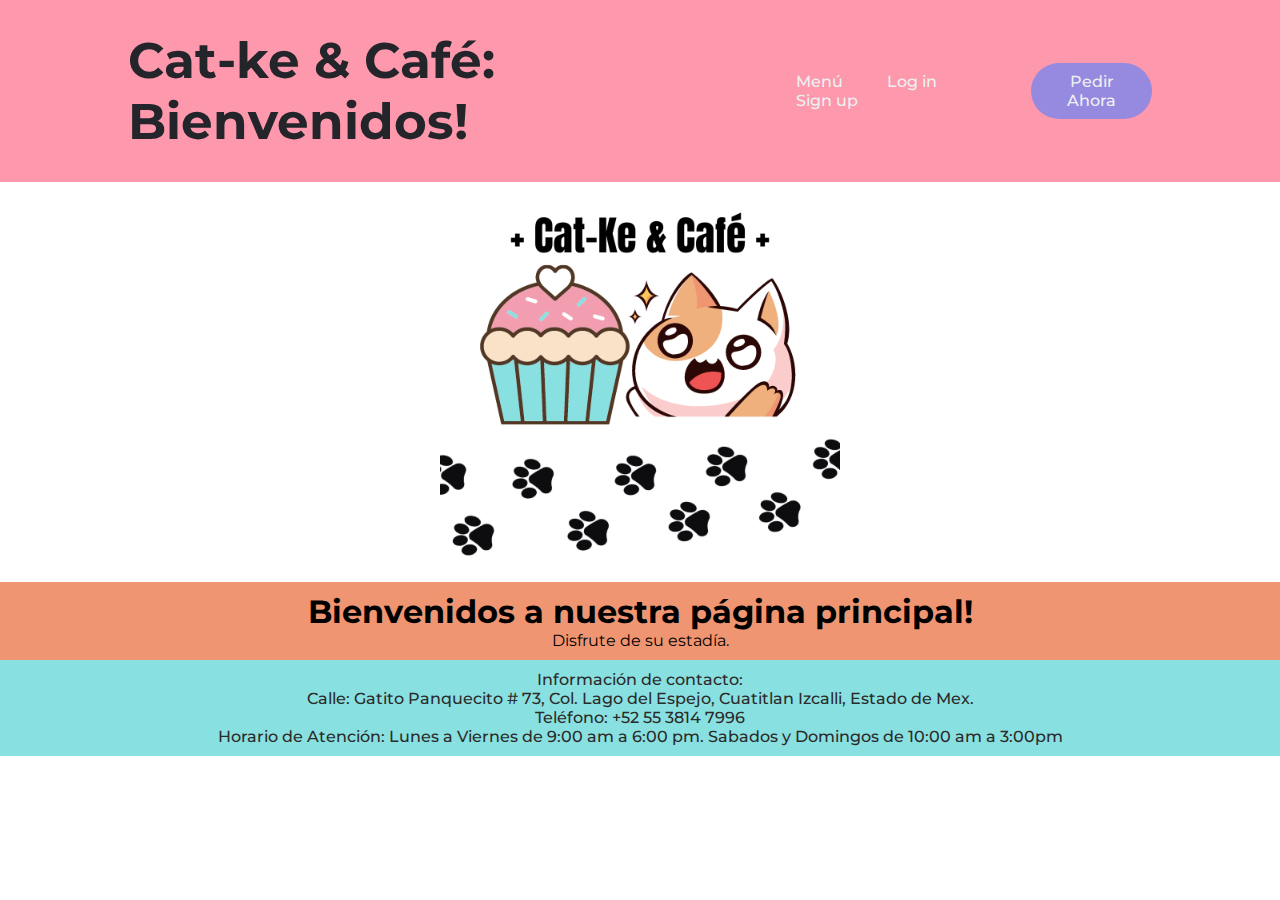
<file: index.html>
<!DOCTYPE html>
<html lang="en">
<head>
    <meta charset="UTF-8">
    <meta http-equiv="X-UA-Compatible" content="IE=edge">
    <meta name="viewport" content="width=device-width, initial-scale=1.0">
    <title>Cat-ke & Café</title>
    <link rel="stylesheet" href="style.css">
    <link href="https://fonts.googleapis.com/css?family=Montserrat:500&display=swap" rel="stylesheet">
    
</head>
<body>
    <header>
        <h2>Cat-ke & Café: Bienvenidos!</h2>
        <nav>
            <ul class="navli">
                <li><a href="./menu.html">Menú</a></li>
                <li><a href="./admin.html">Log in</a></li>
                <li><a href="#">Sign up</a></li>
            </ul>
        </nav>
        <a class="cta" href="./pedir.html"><button class="pedirbutton">Pedir Ahora</button></a>
    </header>
    <img class="img-cat" src = "img/Cat-Ke Cafe.png" alt="catkelogo">
    <div class = "div1">
        <h1>Bienvenidos a nuestra página principal!</h1>
        <p>Disfrute de su estadía.</p>
    </div>
    <footer>
        <p>Información de contacto:</p>
        <p>Calle: Gatito Panquecito # 73, Col. Lago del Espejo, Cuatitlan Izcalli, Estado de Mex.</p>
        <p>Teléfono: +52 55 3814 7996</p>
        <p>Horario de Atención: Lunes a Viernes de 9:00 am a 6:00 pm. Sabados y Domingos de 10:00 am a 3:00pm</p>
    </footer>

</body>

</html>
</file>
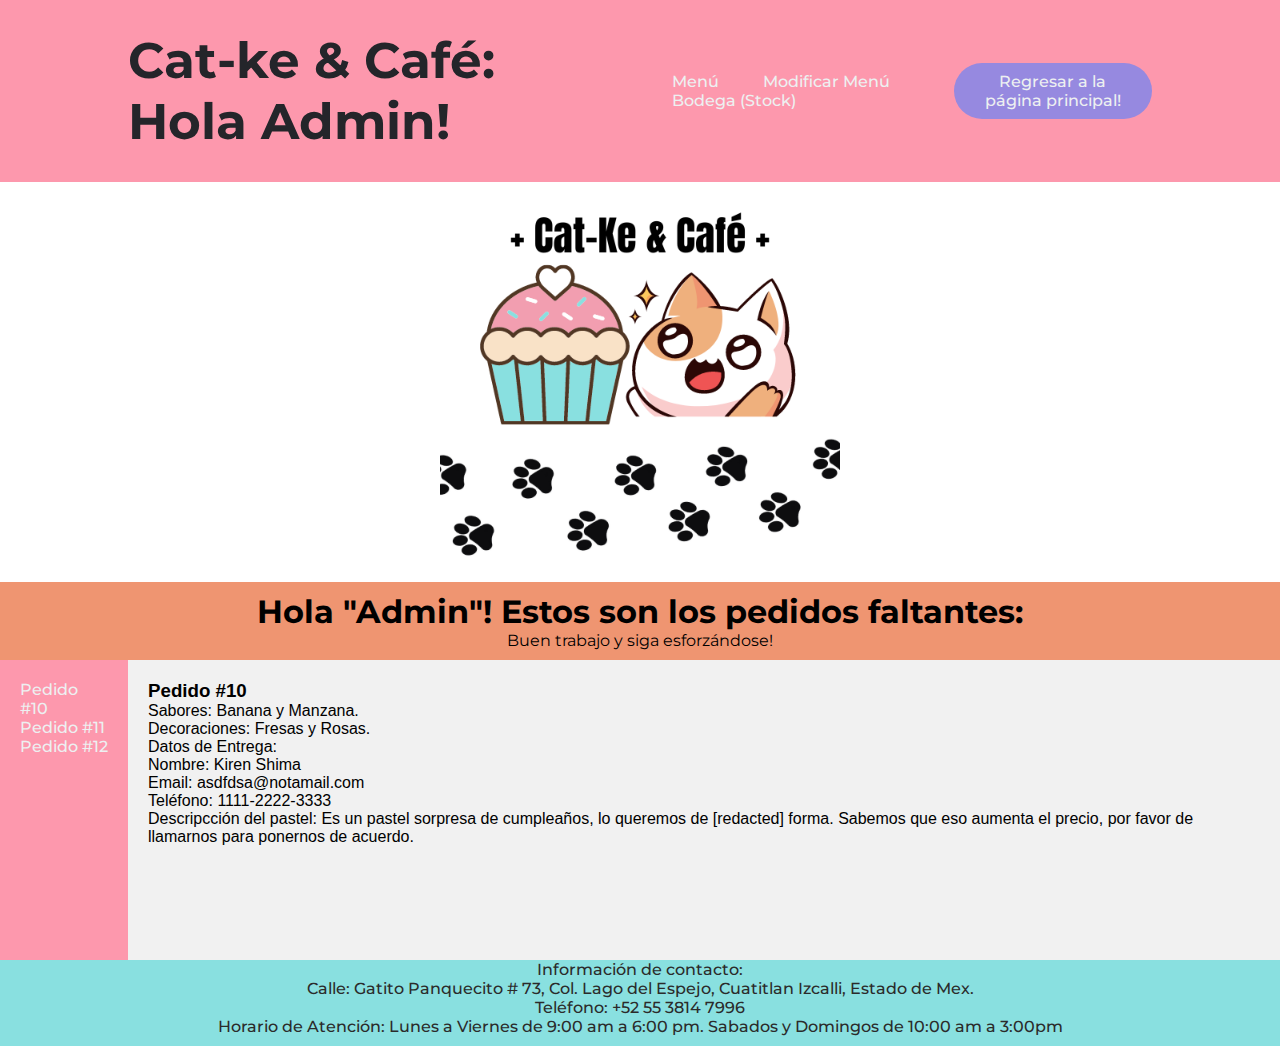
<file: admin.html>
<!DOCTYPE html>
<html lang="en">
<head>
    <meta charset="UTF-8">
    <meta http-equiv="X-UA-Compatible" content="IE=edge">
    <meta name="viewport" content="width=device-width, initial-scale=1.0">
    <title>Cat-ke & Café</title>
    <link rel="stylesheet" href="style.css">
    <link href="https://fonts.googleapis.com/css?family=Montserrat:500&display=swap" rel="stylesheet">
    
</head>
<body>
    <header>
        <h2>Cat-ke & Café: Hola Admin!</h2>
        <nav>
            <ul class="navli">
                <li><a href="./menu.html">Menú</a></li>
                <li><a href="#">Modificar Menú</a></li>
                <li><a href="./bodega.html">Bodega (Stock)</a></li>
            </ul>
        </nav>
        <a class="cta" href="./index.html"><button class="pedirbutton">Regresar a la página principal!</button></a>
    </header>
    <img class="img-cat" src = "img/Cat-Ke Cafe.png" alt="catkelogo">
    <div class = "div1">
        <h1>Hola "Admin"! Estos son los pedidos faltantes:</h1>
        <p>Buen trabajo y siga esforzándose!</p>
    </div>
    <section>
        <nav class="navAdmin">
            <ul class="navulAdmin">
                <li><a href="#">Pedido #10</a></li>
                <li><a href="#">Pedido #11</a></li>
                <li><a href="#">Pedido #12</a></li>
            </ul>
        </nav>
        <article class="pedido">
            <h3>Pedido #10</h3>
            <p>Sabores: Banana y Manzana.</p>
            <p>Decoraciones: Fresas y Rosas.</p>
            <p>Datos de Entrega:</p>
            <p>Nombre: Kiren Shima</p>
            <p>Email: asdfdsa@notamail.com</p>
            <p>Teléfono: 1111-2222-3333</p>
            <p>Descripcción del pastel: Es un pastel sorpresa de cumpleaños, lo queremos de [redacted] forma. Sabemos que eso aumenta el precio, por favor de llamarnos para ponernos de acuerdo.</p>
        </article>
    </section>
    <footer>
        <p>Información de contacto:</p>
        <p>Calle: Gatito Panquecito # 73, Col. Lago del Espejo, Cuatitlan Izcalli, Estado de Mex.</p>
        <p>Teléfono: +52 55 3814 7996</p>
        <p>Horario de Atención: Lunes a Viernes de 9:00 am a 6:00 pm. Sabados y Domingos de 10:00 am a 3:00pm</p>
    </footer>

</body>

</html>
</file>
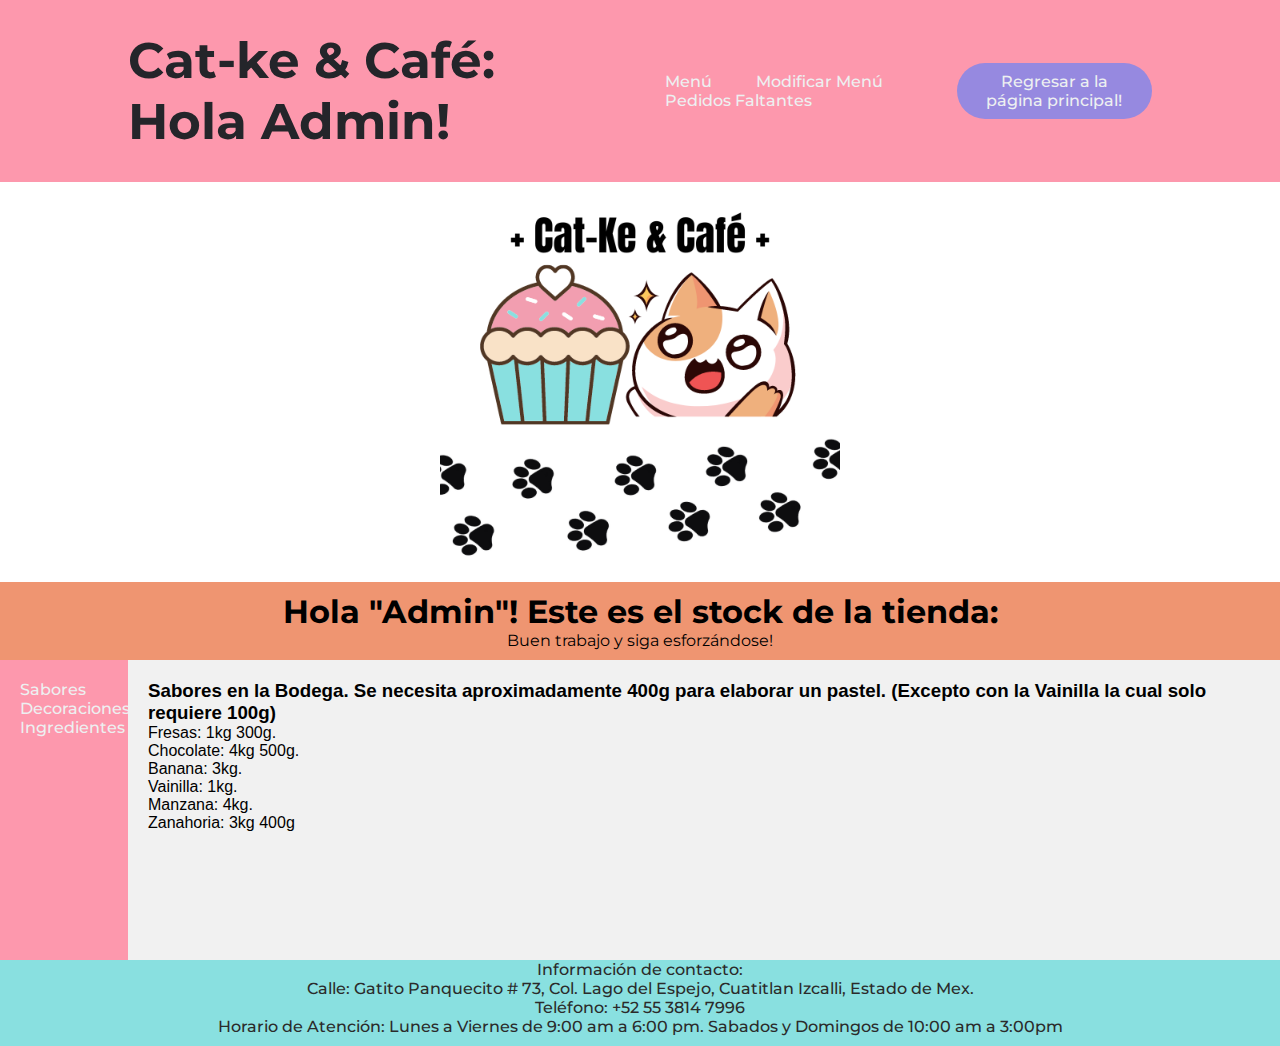
<file: bodega.html>
<!DOCTYPE html>
<html lang="en">
<head>
    <meta charset="UTF-8">
    <meta http-equiv="X-UA-Compatible" content="IE=edge">
    <meta name="viewport" content="width=device-width, initial-scale=1.0">
    <title>Cat-ke & Café</title>
    <link rel="stylesheet" href="style.css">
    <link href="https://fonts.googleapis.com/css?family=Montserrat:500&display=swap" rel="stylesheet">
    
</head>
<body>
    <header>
        <h2>Cat-ke & Café: Hola Admin!</h2>
        <nav>
            <ul class="navli">
                <li><a href="./menu.html">Menú</a></li>
                <li><a href="#">Modificar Menú</a></li>
                <li><a href="./admin.html">Pedidos Faltantes</a></li>
            </ul>
        </nav>
        <a class="cta" href="./index.html"><button class="pedirbutton">Regresar a la página principal!</button></a>
    </header>
    <img class="img-cat" src = "img/Cat-Ke Cafe.png" alt="catkelogo">
    <div class = "div1">
        <h1>Hola "Admin"! Este es el stock de la tienda:</h1>
        <p>Buen trabajo y siga esforzándose!</p>
    </div>
    <section>
        <nav class="navAdmin">
            <ul class="navulAdmin">
                <li><a href="./bodega.html">Sabores</a></li>
                <li><a href="./bodegaDeco.html">Decoraciones</a></li>
                <li><a href="./ingredientes.html">Ingredientes</a></li>
            </ul>
        </nav>
        <article class="pedido">
            <h3>Sabores en la Bodega. Se necesita aproximadamente 400g para elaborar un pastel. (Excepto con la Vainilla la cual solo requiere 100g) </h3>
            <p>Fresas: 1kg 300g.</p>
            <p>Chocolate: 4kg 500g.</p>
            <p>Banana: 3kg.</p>
            <p>Vainilla: 1kg.</p>
            <p>Manzana: 4kg.</p>
            <p>Zanahoria: 3kg 400g</p>
        </article>
    </section>
    <footer>
        <p>Información de contacto:</p>
        <p>Calle: Gatito Panquecito # 73, Col. Lago del Espejo, Cuatitlan Izcalli, Estado de Mex.</p>
        <p>Teléfono: +52 55 3814 7996</p>
        <p>Horario de Atención: Lunes a Viernes de 9:00 am a 6:00 pm. Sabados y Domingos de 10:00 am a 3:00pm</p>
    </footer>

</body>

</html>
</file>
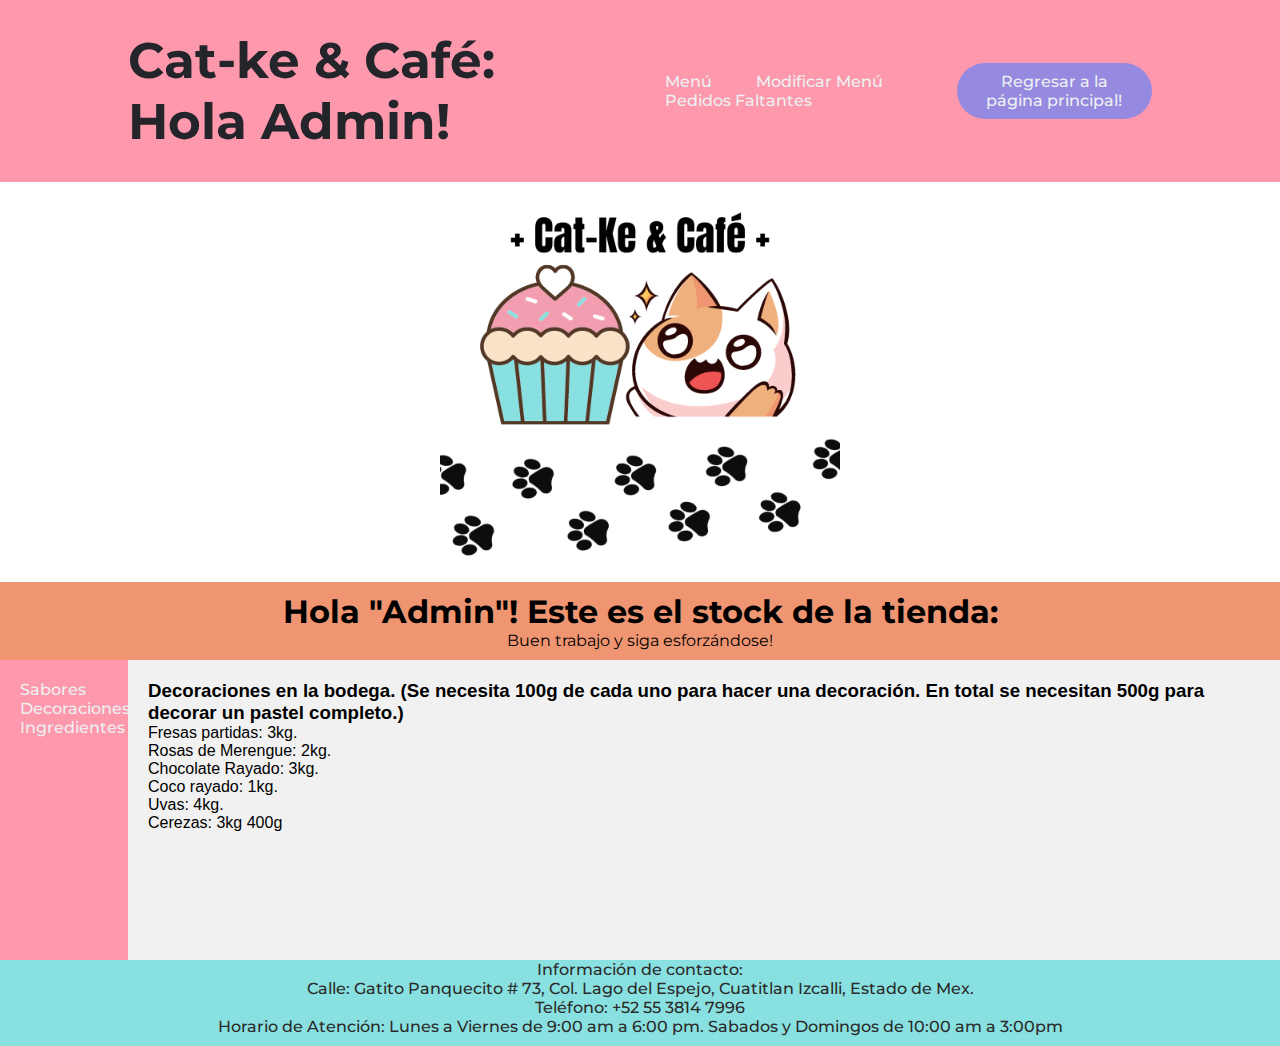
<file: bodegaDeco.html>
<!DOCTYPE html>
<html lang="en">
<head>
    <meta charset="UTF-8">
    <meta http-equiv="X-UA-Compatible" content="IE=edge">
    <meta name="viewport" content="width=device-width, initial-scale=1.0">
    <title>Cat-ke & Café</title>
    <link rel="stylesheet" href="style.css">
    <link href="https://fonts.googleapis.com/css?family=Montserrat:500&display=swap" rel="stylesheet">
    
</head>
<body>
    <header>
        <h2>Cat-ke & Café: Hola Admin!</h2>
        <nav>
            <ul class="navli">
                <li><a href="./menu.html">Menú</a></li>
                <li><a href="#">Modificar Menú</a></li>
                <li><a href="./admin.html">Pedidos Faltantes</a></li>
            </ul>
        </nav>
        <a class="cta" href="./index.html"><button class="pedirbutton">Regresar a la página principal!</button></a>
    </header>
    <img class="img-cat" src = "img/Cat-Ke Cafe.png" alt="catkelogo">
    <div class = "div1">
        <h1>Hola "Admin"! Este es el stock de la tienda:</h1>
        <p>Buen trabajo y siga esforzándose!</p>
    </div>
    <section>
        <nav class="navAdmin">
            <ul class="navulAdmin">
                <li><a href="./bodega.html">Sabores</a></li>
                <li><a href="./bodegaDeco.html">Decoraciones</a></li>
                <li><a href="./ingredientes.html">Ingredientes</a></li>
            </ul>
        </nav>
        <article class="pedido">
            <h3>Decoraciones en la bodega. (Se necesita 100g de cada uno para hacer una decoración. En total se necesitan 500g para decorar un pastel completo.)</h3>
            <p>Fresas partidas: 3kg.</p>
            <p>Rosas de Merengue: 2kg.</p>
            <p>Chocolate Rayado: 3kg.</p>
            <p>Coco rayado: 1kg.</p>
            <p>Uvas: 4kg.</p>
            <p>Cerezas: 3kg 400g</p>
        </article>
    </section>
    <footer>
        <p>Información de contacto:</p>
        <p>Calle: Gatito Panquecito # 73, Col. Lago del Espejo, Cuatitlan Izcalli, Estado de Mex.</p>
        <p>Teléfono: +52 55 3814 7996</p>
        <p>Horario de Atención: Lunes a Viernes de 9:00 am a 6:00 pm. Sabados y Domingos de 10:00 am a 3:00pm</p>
    </footer>

</body>

</html>
</file>
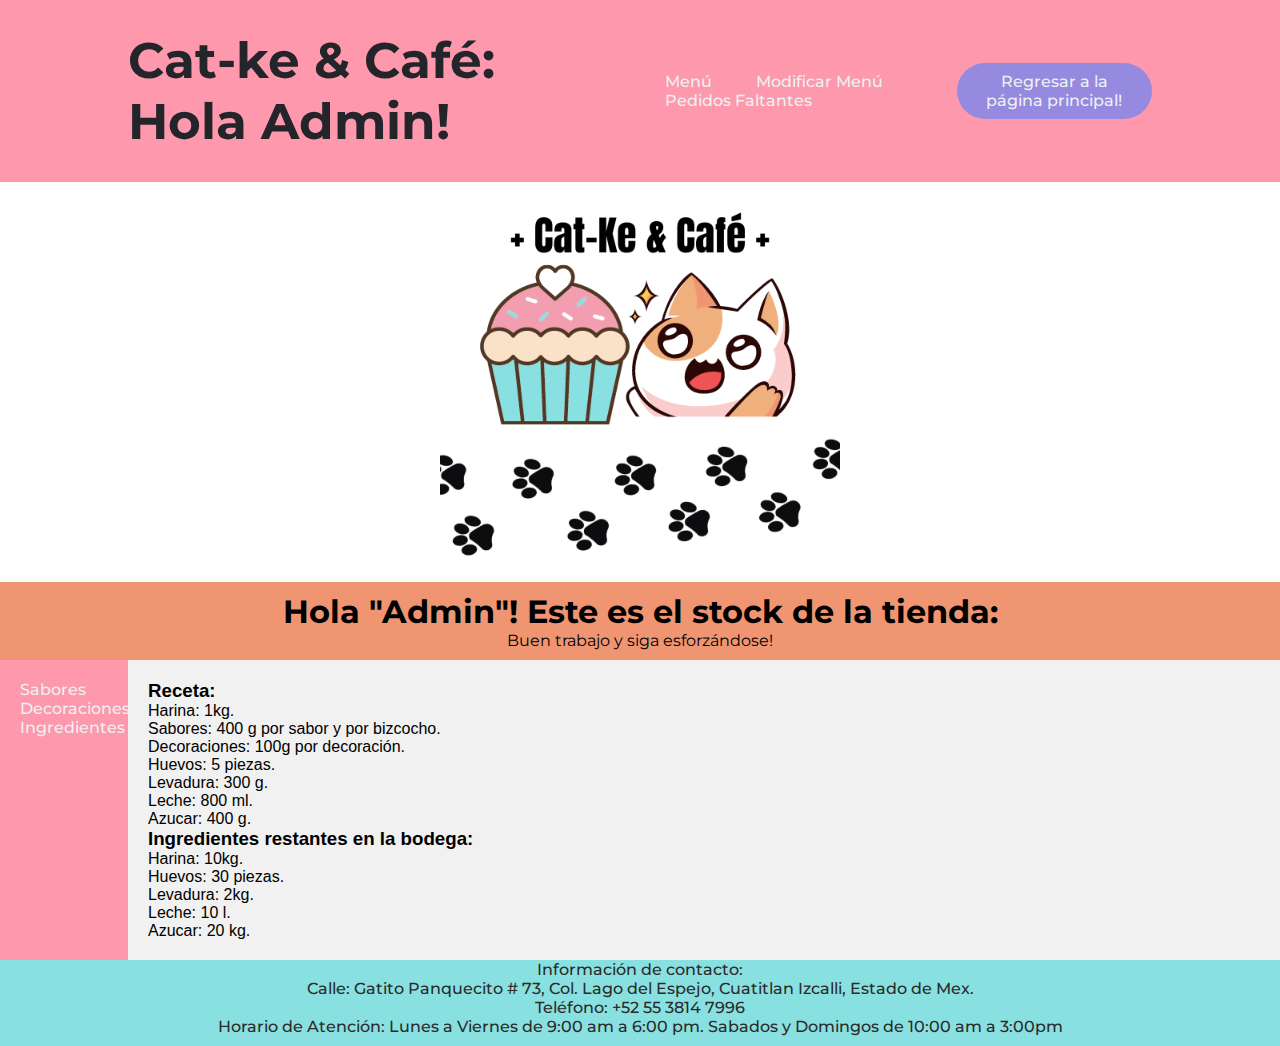
<file: ingredientes.html>
<!DOCTYPE html>
<html lang="en">
<head>
    <meta charset="UTF-8">
    <meta http-equiv="X-UA-Compatible" content="IE=edge">
    <meta name="viewport" content="width=device-width, initial-scale=1.0">
    <title>Cat-ke & Café</title>
    <link rel="stylesheet" href="style.css">
    <link href="https://fonts.googleapis.com/css?family=Montserrat:500&display=swap" rel="stylesheet">
    
</head>
<body>
    <header>
        <h2>Cat-ke & Café: Hola Admin!</h2>
        <nav>
            <ul class="navli">
                <li><a href="./menu.html">Menú</a></li>
                <li><a href="#">Modificar Menú</a></li>
                <li><a href="./admin.html">Pedidos Faltantes</a></li>
            </ul>
        </nav>
        <a class="cta" href="./index.html"><button class="pedirbutton">Regresar a la página principal!</button></a>
    </header>
    <img class="img-cat" src = "img/Cat-Ke Cafe.png" alt="catkelogo">
    <div class = "div1">
        <h1>Hola "Admin"! Este es el stock de la tienda:</h1>
        <p>Buen trabajo y siga esforzándose!</p>
    </div>
    <section>
        <nav class="navAdmin">
            <ul class="navulAdmin">
                <li><a href="./bodega.html">Sabores</a></li>
                <li><a href="./bodegaDeco.html">Decoraciones</a></li>
                <li><a href="./ingredientes.html">Ingredientes</a></li>
            </ul>
        </nav>
        <article class="pedido">
            <h3>Receta:</h3>
            <p>Harina: 1kg.</p>
            <p>Sabores: 400 g por sabor y por bizcocho.</p>
            <p>Decoraciones: 100g por decoración.</p>
            <p>Huevos: 5 piezas.</p>
            <p>Levadura: 300 g.</p>
            <p>Leche: 800 ml.</p>
            <p>Azucar: 400 g.</p>
            <h3>Ingredientes restantes en la bodega:</h3>
            <p>Harina: 10kg.</p>
            <p>Huevos: 30 piezas.</p>
            <p>Levadura: 2kg.</p>
            <p>Leche: 10 l.</p>
            <p>Azucar: 20 kg.</p>
        </article>
    </section>
    <footer>
        <p>Información de contacto:</p>
        <p>Calle: Gatito Panquecito # 73, Col. Lago del Espejo, Cuatitlan Izcalli, Estado de Mex.</p>
        <p>Teléfono: +52 55 3814 7996</p>
        <p>Horario de Atención: Lunes a Viernes de 9:00 am a 6:00 pm. Sabados y Domingos de 10:00 am a 3:00pm</p>
    </footer>

</body>

</html>
</file>
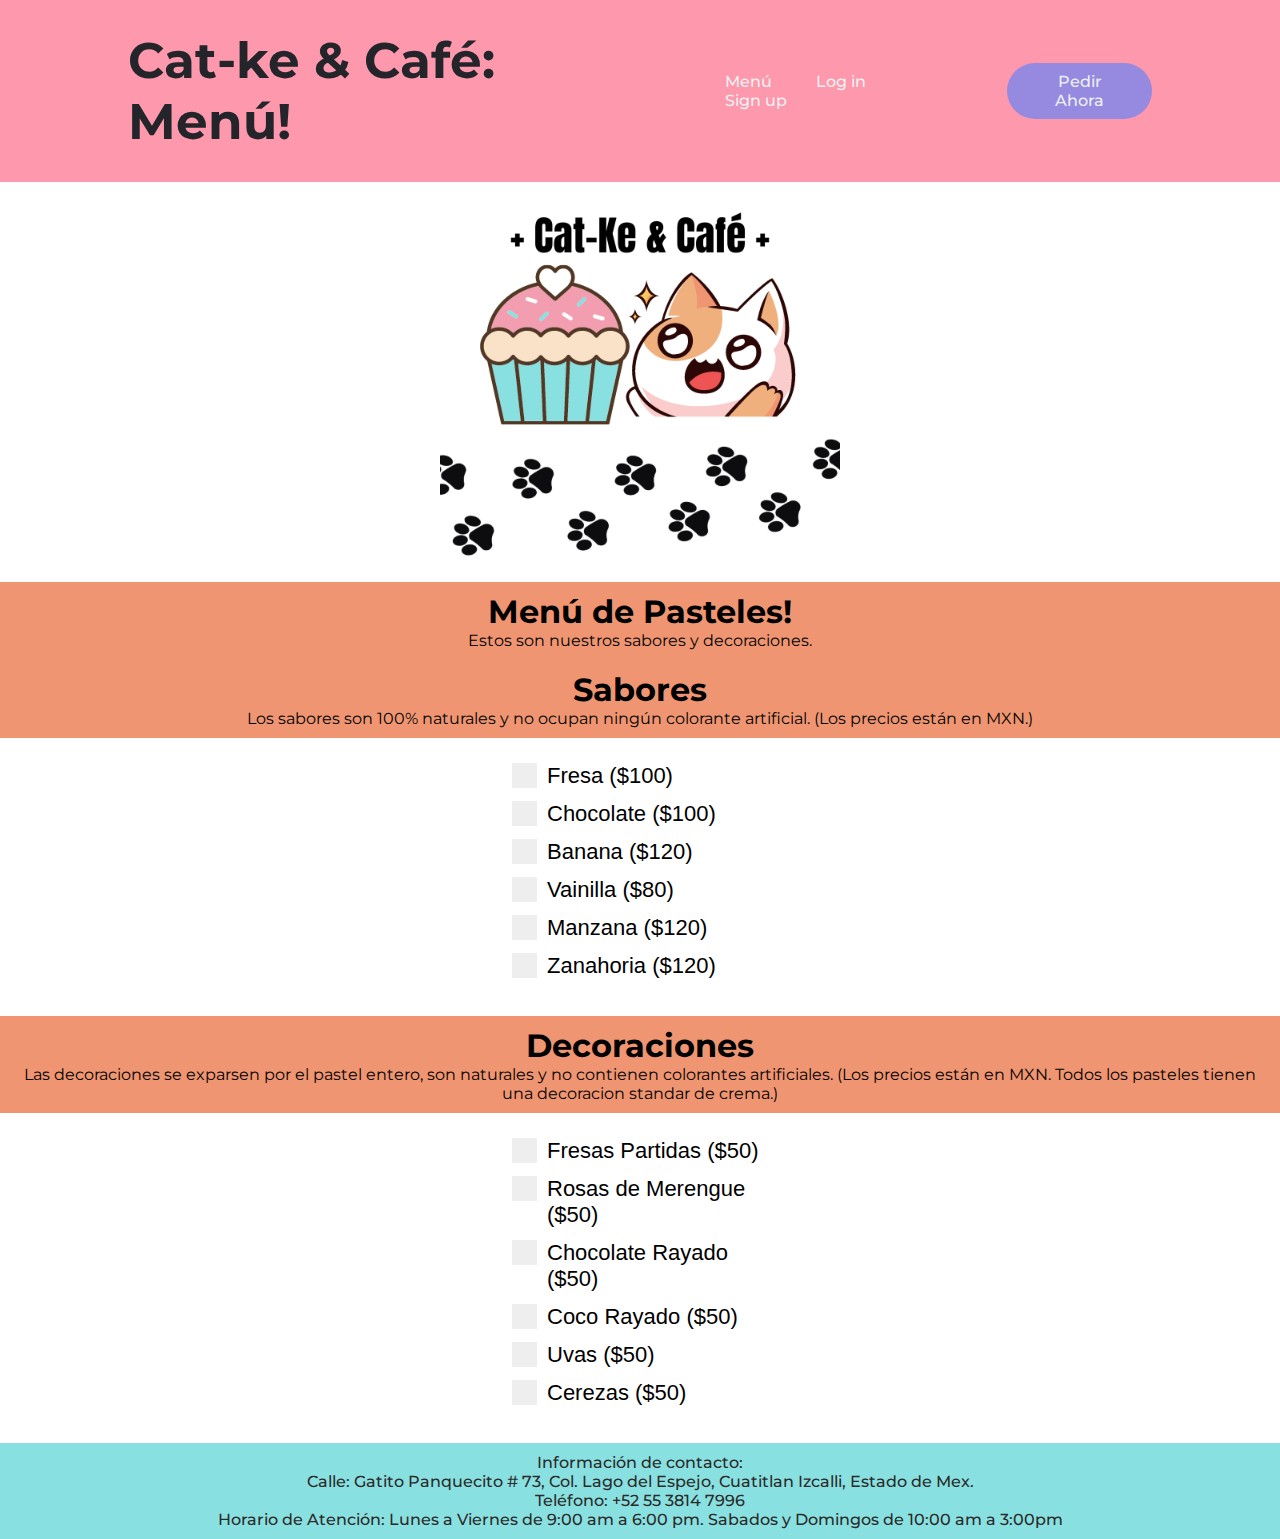
<file: menu.html>
<!DOCTYPE html>
<html lang="en">
<head>
    <meta charset="UTF-8">
    <meta http-equiv="X-UA-Compatible" content="IE=edge">
    <meta name="viewport" content="width=device-width, initial-scale=1.0">
    <title>Cat-ke & Café</title>
    <link rel="stylesheet" href="style.css">
    <link href="https://fonts.googleapis.com/css?family=Montserrat:500&display=swap" rel="stylesheet">
    
</head>
<body>
    <header>
        <h2>Cat-ke & Café: Menú!</h2>
        <nav>
            <ul class="navli">
                <li><a href="./menu.html">Menú</a></li>
                <li><a href="#">Log in</a></li>
                <li><a href="#">Sign up</a></li>
            </ul>
        </nav>
        <a class="cta" href="./pedir.html"><button class="pedirbutton">Pedir Ahora</button></a>
    </header>
    <img class="img-cat" src = "img/Cat-Ke Cafe.png" alt="catkelogo">
    <div class = "div1">
        <h1>Menú de Pasteles!</h1>
        <p>Estos son nuestros sabores y decoraciones.</p>
    </div>
    <div class = "div2">
        <div class="saboresForm">
            <div class="div1">
                <h1>Sabores</h1>
                <p>Los sabores son 100% naturales y no ocupan ningún colorante artificial. (Los precios están en MXN.)</p>
            </div>
                <div class="sabores">
                    <label class="contenedor">Fresa ($100)
                        <input class="saborcheckbox" type="checkbox" name="fresa" id="fresa">
                        <span class="checkmark"></span>
                    </label>
                    <label class="contenedor">Chocolate ($100)
                        <input class="saborcheckbox" type="checkbox" name="chocolate" id="chocolate">
                        <span class="checkmark"></span>
                    </label>
                    <label class="contenedor">Banana ($120)
                        <input class="saborcheckbox" type="checkbox" name="banana" id="banana">
                        <span class="checkmark"></span>
                    </label>
                    <label class="contenedor">Vainilla ($80)
                        <input class="saborcheckbox" type="checkbox" name="vainilla" id="vainilla">
                        <span class="checkmark"></span>
                    </label>
                    <label class="contenedor">Manzana ($120)
                        <input class="saborcheckbox" type="checkbox" name="manzana" id="manzana">
                        <span class="checkmark"></span>
                    </label>
                    <label class="contenedor">Zanahoria ($120)
                        <input class="saborcheckbox" type="checkbox" name="zanahoria" id="zanahoria">
                        <span class="checkmark"></span>
                    </label>
                </div>
                <div class="div1">
                    <h1>Decoraciones</h1>
                    <p>Las decoraciones se exparsen por el pastel entero, son naturales y no contienen colorantes artificiales. (Los precios están en MXN. Todos los pasteles tienen una decoracion standar de crema.)</p>
                </div>
                <div class="sabores">
                    <label class="contenedor">Fresas Partidas ($50)
                        <input class="saborcheckbox" type="checkbox" name="fresa" id="fresa">
                        <span class="checkmark"></span>
                    </label>
                    <label class="contenedor">Rosas de Merengue ($50)
                        <input class="saborcheckbox" type="checkbox" name="chocolate" id="chocolate">
                        <span class="checkmark"></span>
                    </label>
                    <label class="contenedor">Chocolate Rayado ($50)
                        <input class="saborcheckbox" type="checkbox" name="banana" id="banana">
                        <span class="checkmark"></span>
                    </label>
                    <label class="contenedor"> Coco Rayado ($50)
                        <input class="saborcheckbox" type="checkbox" name="vainilla" id="vainilla">
                        <span class="checkmark"></span>
                    </label>
                    <label class="contenedor">Uvas ($50)
                        <input class="saborcheckbox" type="checkbox" name="manzana" id="manzana">
                        <span class="checkmark"></span>
                    </label>
                    <label class="contenedor">Cerezas ($50)
                        <input class="saborcheckbox" type="checkbox" name="zanahoria" id="zanahoria">
                        <span class="checkmark"></span>
                    </label>
                </div>
        </div>
    </div>
    <footer>
        <p>Información de contacto:</p>
        <p>Calle: Gatito Panquecito # 73, Col. Lago del Espejo, Cuatitlan Izcalli, Estado de Mex.</p>
        <p>Teléfono: +52 55 3814 7996</p>
        <p>Horario de Atención: Lunes a Viernes de 9:00 am a 6:00 pm. Sabados y Domingos de 10:00 am a 3:00pm</p>
    </footer>

</body>

</html>
</file>
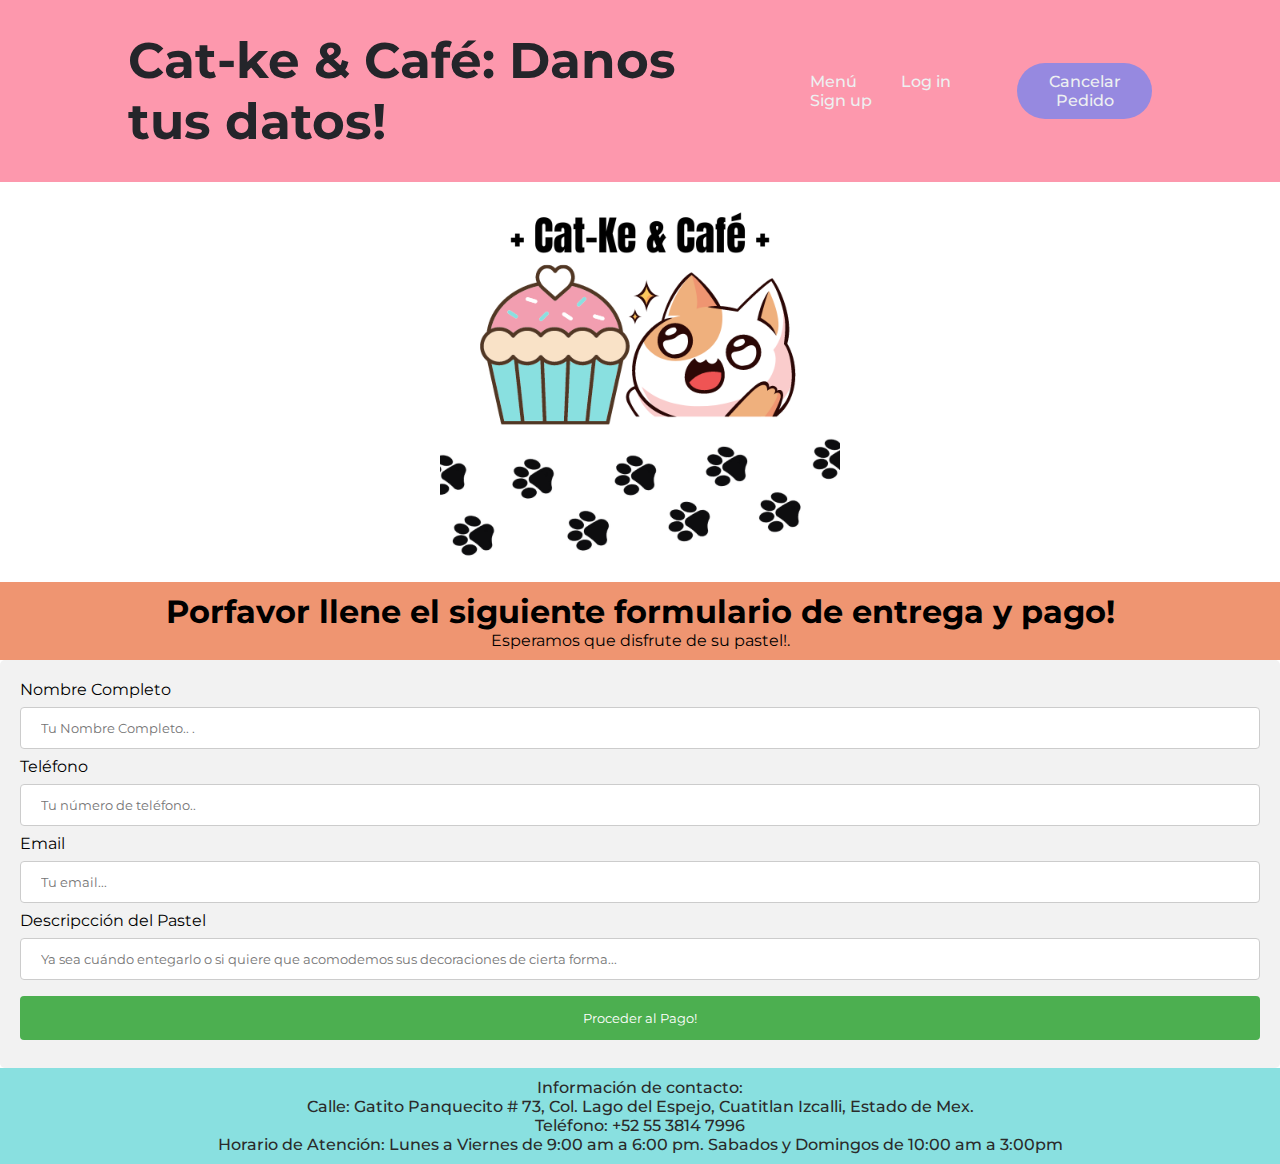
<file: pago.html>
<!DOCTYPE html>
<html lang="en">
<head>
    <meta charset="UTF-8">
    <meta http-equiv="X-UA-Compatible" content="IE=edge">
    <meta name="viewport" content="width=device-width, initial-scale=1.0">
    <title>Cat-ke & Café</title>
    <link rel="stylesheet" href="style.css">
    <link href="https://fonts.googleapis.com/css?family=Montserrat:500&display=swap" rel="stylesheet">
    
</head>
<body>
    <header>
        <h2>Cat-ke & Café: Danos tus datos!</h2>
        <nav>
            <ul class="navli">
                <li><a href="./menu.html">Menú</a></li>
                <li><a href="#">Log in</a></li>
                <li><a href="#">Sign up</a></li>
            </ul>
        </nav>
        <a class="cta" href="./pedir.html"><button class="pedirbutton">Cancelar Pedido</button></a>
    </header>
    <img class="img-cat" src = "img/Cat-Ke Cafe.png" alt="catkelogo">
    <div class = "div1">
        <h1>Porfavor llene el siguiente formulario de entrega y pago!</h1>
        <p>Esperamos que disfrute de su pastel!.</p>
    </div>
    <div class="divform">
        <form action="./pedidocompletado.html">
            <div>
                <label for="nombre"> Nombre Completo </label>
                <input type="text" id="name" name="fullname" placeholder="Tu Nombre Completo.. ." required>
            </div>
            <div>
                <label for="telefono">Teléfono</label>
                <input type="tel" id="telnumber" name="phone" placeholder="Tu número de teléfono.." required>
            </div>
            <div>
                <label for="email">Email</label>
                <input type="email" id="email" name="email" placeholder="Tu email..." required>
            </div>
            <div>
                <label for="pastel">Descripcción del Pastel</label>
                <input type="dpas" id="despastel" name="dpastel" placeholder="Ya sea cuándo entegarlo o si quiere que acomodemos sus decoraciones de cierta forma..." required>
            </div>

          <input type="submit" value="Proceder al Pago!">

        </form>
      </div>
    <footer>
        <p>Información de contacto:</p>
        <p>Calle: Gatito Panquecito # 73, Col. Lago del Espejo, Cuatitlan Izcalli, Estado de Mex.</p>
        <p>Teléfono: +52 55 3814 7996</p>
        <p>Horario de Atención: Lunes a Viernes de 9:00 am a 6:00 pm. Sabados y Domingos de 10:00 am a 3:00pm</p>
    </footer>

</body>

</html>
</file>
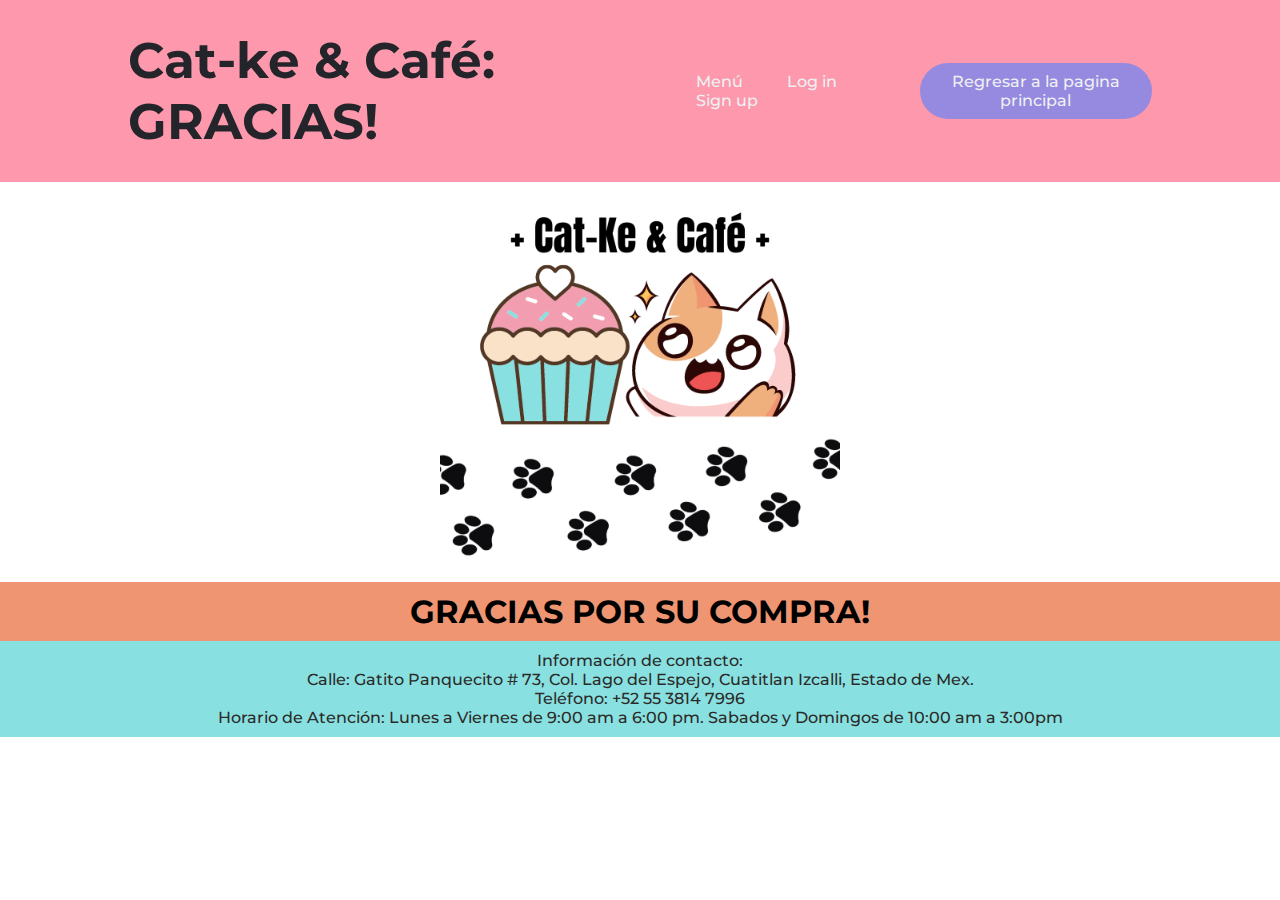
<file: pedidocompletado.html>
<!DOCTYPE html>
<html lang="en">
<head>
    <meta charset="UTF-8">
    <meta http-equiv="X-UA-Compatible" content="IE=edge">
    <meta name="viewport" content="width=device-width, initial-scale=1.0">
    <title>Cat-ke & Café</title>
    <link rel="stylesheet" href="style.css">
    <link href="https://fonts.googleapis.com/css?family=Montserrat:500&display=swap" rel="stylesheet">
    
</head>
<body>
    <header>
        <h2>Cat-ke & Café: GRACIAS!</h2>
        <nav>
            <ul class="navli">
                <li><a href="./menu.html">Menú</a></li>
                <li><a href="#">Log in</a></li>
                <li><a href="#">Sign up</a></li>
            </ul>
        </nav>
        <a class="cta" href="./index.html"><button class="pedirbutton">Regresar a la pagina principal</button></a>
    </header>
    <img class="img-cat" src = "img/Cat-Ke Cafe.png" alt="catkelogo">
    <div class = "div1">
        <h1>GRACIAS POR SU COMPRA!</h1>
    </div>
    <footer>
        <p>Información de contacto:</p>
        <p>Calle: Gatito Panquecito # 73, Col. Lago del Espejo, Cuatitlan Izcalli, Estado de Mex.</p>
        <p>Teléfono: +52 55 3814 7996</p>
        <p>Horario de Atención: Lunes a Viernes de 9:00 am a 6:00 pm. Sabados y Domingos de 10:00 am a 3:00pm</p>
    </footer>

</body>

</html>
</file>
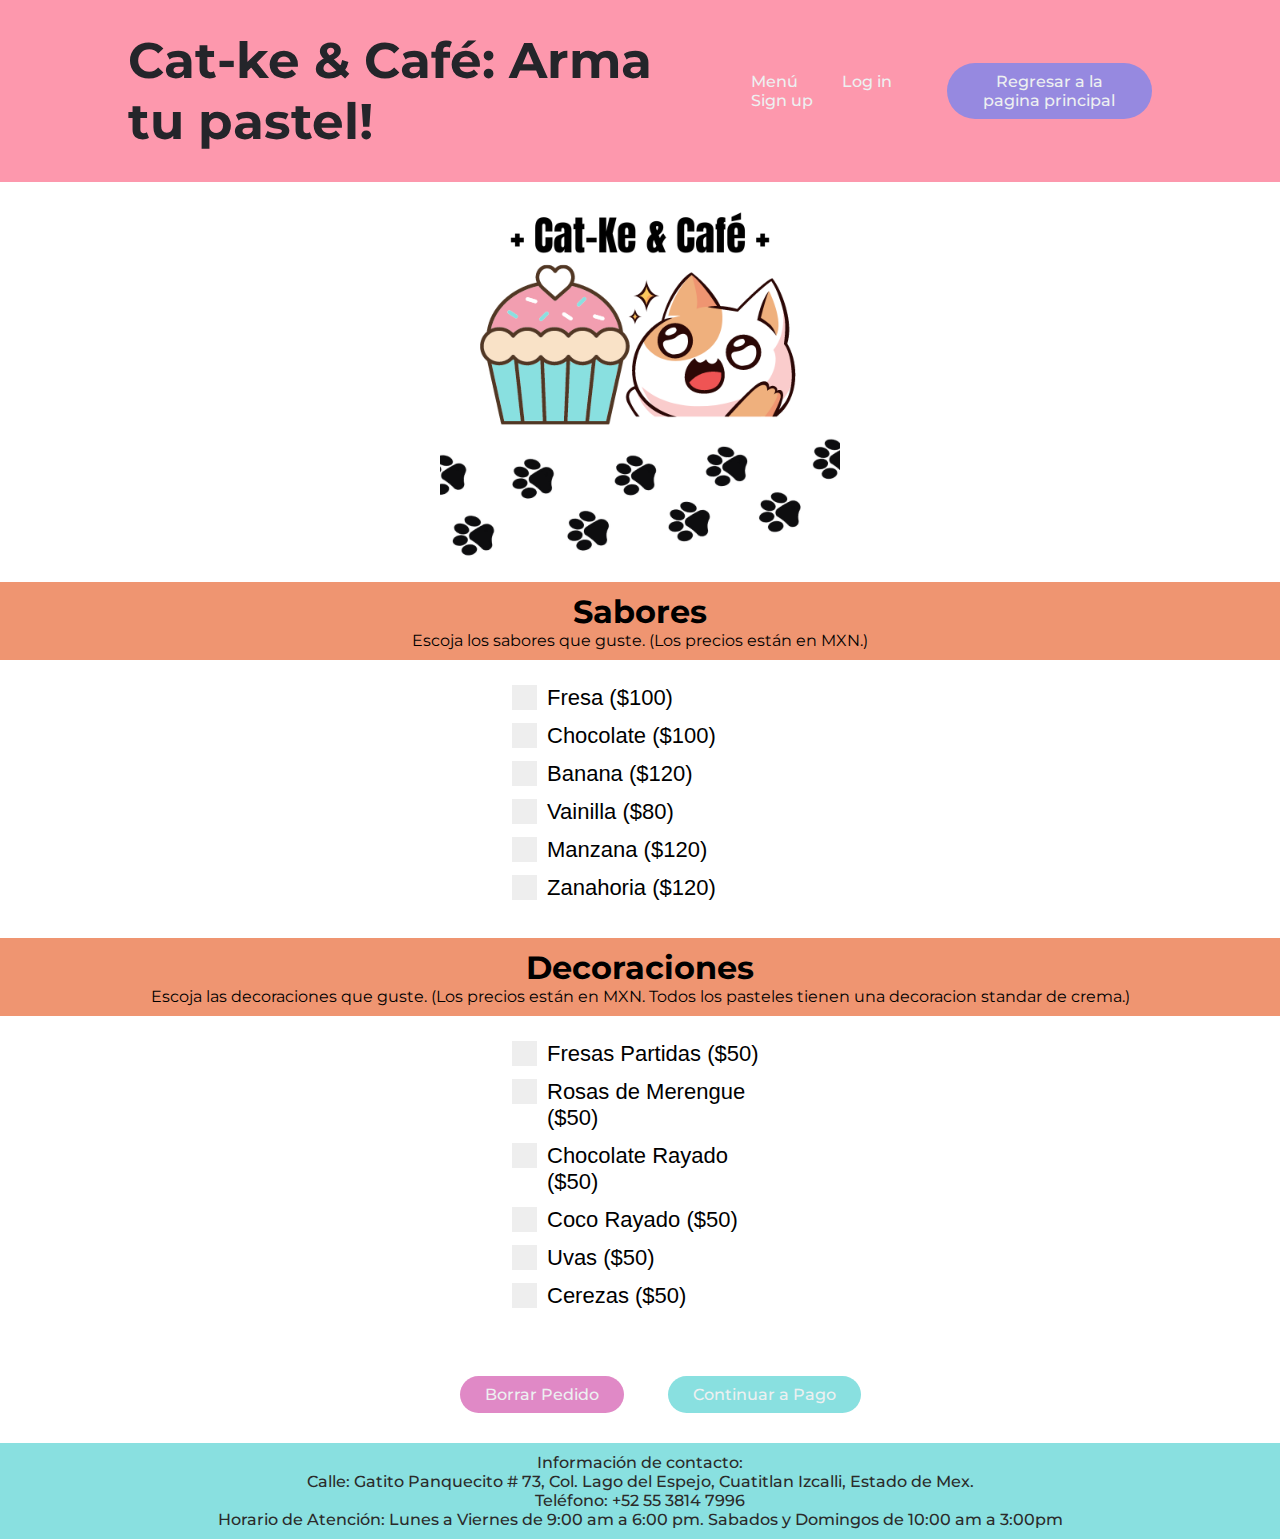
<file: pedir.html>
<!DOCTYPE html>
<html lang="en">

<head>
    <meta charset="UTF-8">
    <meta http-equiv="X-UA-Compatible" content="IE=edge">
    <meta name="viewport" content="width=device-width, initial-scale=1.0">
    <title>Cat-ke & Café</title>
    <link rel="stylesheet" href="style.css">
    <link href="https://fonts.googleapis.com/css?family=Montserrat:500&display=swap" rel="stylesheet">
</head>

<body>
    <header>
        <h2>Cat-ke & Café: Arma tu pastel!</h2>
        <nav>
            <ul class="navli">
                <li><a href="./menu.html">Menú</a></li>
                <li><a href="#">Log in</a></li>
                <li><a href="#">Sign up</a></li>
            </ul>
        </nav>
        <a class="cta" href="./index.html"><button class="pedirbutton">Regresar a la pagina principal</button></a>
    </header>
    <img class="img-cat" src="img/Cat-Ke Cafe.png" alt="catkelogo">

    <div class="saboresForm">
        <div class="div1">
            <h1>Sabores</h1>
            <p>Escoja los sabores que guste. (Los precios están en MXN.)</p>
        </div>
        <form action="pago.html" method="get">
            <div class="sabores">
                <label class="contenedor">Fresa ($100)
                    <input class="saborcheckbox" type="checkbox" name="fresa" id="fresa">
                    <span class="checkmark"></span>
                </label>
                <label class="contenedor">Chocolate ($100)
                    <input class="saborcheckbox" type="checkbox" name="chocolate" id="chocolate">
                    <span class="checkmark"></span>
                </label>
                <label class="contenedor">Banana ($120)
                    <input class="saborcheckbox" type="checkbox" name="banana" id="banana">
                    <span class="checkmark"></span>
                </label>
                <label class="contenedor">Vainilla ($80)
                    <input class="saborcheckbox" type="checkbox" name="vainilla" id="vainilla">
                    <span class="checkmark"></span>
                </label>
                <label class="contenedor">Manzana ($120)
                    <input class="saborcheckbox" type="checkbox" name="manzana" id="manzana">
                    <span class="checkmark"></span>
                </label>
                <label class="contenedor">Zanahoria ($120)
                    <input class="saborcheckbox" type="checkbox" name="zanahoria" id="zanahoria">
                    <span class="checkmark"></span>
                </label>
            </div>
            <div class="div1">
                <h1>Decoraciones</h1>
                <p>Escoja las decoraciones que guste. (Los precios están en MXN. Todos los pasteles tienen una
                    decoracion standar de crema.)</p>
            </div>
            <div class="sabores">
                <label class="contenedor">Fresas Partidas ($50)
                    <input class="saborcheckbox" type="checkbox" name="fresa" id="fresa">
                    <span class="checkmark"></span>
                </label>
                <label class="contenedor">Rosas de Merengue ($50)
                    <input class="saborcheckbox" type="checkbox" name="chocolate" id="chocolate">
                    <span class="checkmark"></span>
                </label>
                <label class="contenedor">Chocolate Rayado ($50)
                    <input class="saborcheckbox" type="checkbox" name="banana" id="banana">
                    <span class="checkmark"></span>
                </label>
                <label class="contenedor"> Coco Rayado ($50)
                    <input class="saborcheckbox" type="checkbox" name="vainilla" id="vainilla">
                    <span class="checkmark"></span>
                </label>
                <label class="contenedor">Uvas ($50)
                    <input class="saborcheckbox" type="checkbox" name="manzana" id="manzana">
                    <span class="checkmark"></span>
                </label>
                <label class="contenedor">Cerezas ($50)
                    <input class="saborcheckbox" type="checkbox" name="zanahoria" id="zanahoria">
                    <span class="checkmark"></span>
                </label>
            </div>
            <div class="botones">
                <nav>
                    <ul class="navli">
                        <li><button type="reset" class="resetbutton">Borrar Pedido</button></a></li>
                        <li><button type="submit" class="completarbutton">Continuar a Pago</button></a></li>
                    </ul>
                </nav>
            </div>
        </form>
    </div>
    <footer>
        <p>Información de contacto:</p>
        <p>Calle: Gatito Panquecito # 73, Col. Lago del Espejo, Cuatitlan Izcalli, Estado de Mex.</p>
        <p>Teléfono: +52 55 3814 7996</p>
        <p>Horario de Atención: Lunes a Viernes de 9:00 am a 6:00 pm. Sabados y Domingos de 10:00 am a 3:00pm</p>
    </footer>

</body>

</html>
</file>
<file: style.css>
* {
    box-sizing: border-box;
    margin: 0px;
    pad: 0px;
}

body {
    font-family: Arial, Helvetica, sans-serif;
}

li,
a,
button {
    font-family: "Montserrat", sans-serif;
    font-weight: 500;
    font-size: 16px;
    color: #edf0f1;
    text-decoration: none;
}

/*Estilo header y menu de navegacion */
header {
    display: flex;
    justify-content: flex-end;
    align-items: center;
    padding: 30px 10%;
    background-color: rgba(253, 152, 173, 1);
    color: #24252a;
    font-family: "Montserrat", sans-serif;
}

h2 {
    font-size: 50px;
    margin-right: auto;
}

.navli {
    list-style: none;
    ;
}

.navli li {
    display: inline-block;
    padding: 0px 20px;
}

.navli li a {
    transition: all 0.3s ease 0s;
}

.navli li a:hover {
    color: rgba(137, 224, 224, 1);
}

.pedirbutton {
    margin-left: 20px;
    padding: 9px 25px;
    background-color: rgb(150, 137, 224, 1);
    border: none;
    border-radius: 50px;
    cursor: pointer;
    transition: all 0.3s ease 0s;
}

.pedirbutton:hover {
    background-color: rgba(150, 137, 224, 0.8);
}

.botones {
    display: flex;
    justify-content: center;
    align-items: center;
    padding: 30px 10%;
    font-family: "Montserrat", sans-serif;
}

.completarbutton {
    padding: 9px 25px;
    background-color: rgba(137, 224, 224, 1);
    border: none;
    border-radius: 50px;
    cursor: pointer;
    transition: all 0.3s ease 0s;
}

.completarbutton:hover {
    background-color: rgba(137, 224, 224, 0.8);
}

.resetbutton {
    padding: 9px 25px;
    background-color: rgb(224, 137, 198);
    border: none;
    border-radius: 50px;
    cursor: pointer;
    transition: all 0.3s ease 0s;
}

.resetbutton:hover {
    background-color: rgba(224, 137, 198, 0.8);
}

.div1 {
    font-family: "Montserrat", sans-serif;
    text-align: center;
    padding: 10px;
    background-color: rgba(239, 149, 113, 1)
    
}

.img-cat {
    width: 400px;
    display: block;
    margin-left: auto;
    margin-right: auto;
}

.sabores
{
    padding: 25px 40%;
}

footer {
    background-color: rgba(137, 224, 224, 1);
    padding: 10px;
    text-align: center;
    color: rgb(43, 43, 43);
    font-family: "Montserrat", sans-serif;
    font-weight: 500;
    text-decoration: none;
}


/* Customize the label (the container) */
.contenedor {
    display: block;
    position: relative;
    padding-left: 35px;
    margin-bottom: 12px;
    cursor: pointer;
    font-size: 22px;
    -webkit-user-select: none;
    -moz-user-select: none;
    -ms-user-select: none;
    user-select: none;
  }
  
  /* Hide the browser's default checkbox */
  .contenedor input {
    position: absolute;
    opacity: 0;
    cursor: pointer;
    height: 0;
    width: 0;
  }
  
  /* Create a custom checkbox */
  .checkmark {
    position: absolute;
    top: 0;
    left: 0;
    height: 25px;
    width: 25px;
    background-color: #eee;
  }
  
  /* On mouse-over, add a grey background color */
  .contenedor:hover input ~ .checkmark {
    background-color: #ccc;
  }
  
  /* When the checkbox is checked, add a blue background */
  .contenedor input:checked ~ .checkmark {
    background-color: #a621f3;
  }
  
  /* Create the checkmark/indicator (hidden when not checked) */
  .checkmark:after {
    content: "";
    position: absolute;
    display: none;
  }
  
  /* Show the checkmark when checked */
  .contenedor input:checked ~ .checkmark:after {
    display: block;
  }
  
  /* Style the checkmark/indicator */
  .contenedor .checkmark:after {
    left: 9px;
    top: 5px;
    width: 5px;
    height: 10px;
    border: solid white;
    border-width: 0 3px 3px 0;
    -webkit-transform: rotate(45deg);
    -ms-transform: rotate(45deg);
    transform: rotate(45deg);
  }

  input[type=text], select {
    width: 100%;
    padding: 12px 20px;
    margin: 8px 0;
    display: inline-block;
    border: 1px solid #ccc;
    border-radius: 4px;
    box-sizing: border-box;
    font-family: "Montserrat", sans-serif;
  }

  input[type=tel], select {
    width: 100%;
    padding: 12px 20px;
    margin: 8px 0;
    display: inline-block;
    border: 1px solid #ccc;
    border-radius: 4px;
    box-sizing: border-box;
    font-family: "Montserrat", sans-serif;
  }

  input[type=dpas], select {
    width: 100%;
    padding: 12px 20px;
    margin: 8px 0;
    display: inline-block;
    border: 1px solid #ccc;
    border-radius: 4px;
    box-sizing: border-box;
    font-family: "Montserrat", sans-serif;
  }

  input[type=email], select {
    width: 100%;
    padding: 12px 20px;
    margin: 8px 0;
    display: inline-block;
    border: 1px solid #ccc;
    border-radius: 4px;
    box-sizing: border-box;
    font-family: "Montserrat", sans-serif;
  }
  
  
  input[type=submit] {
    width: 100%;
    background-color: #4CAF50;
    color: white;
    padding: 14px 20px;
    margin: 8px 0;
    border: none;
    border-radius: 4px;
    cursor: pointer;
    font-family: "Montserrat", sans-serif;
  }
  
  input[type=submit]:hover {
    font-family: "Montserrat", sans-serif;
    background-color: #45a049;
  }

  .divform {
    border-radius: 5px;
    background-color: #f2f2f2;
    padding: 20px;
    font-family: "Montserrat", sans-serif;
  }

  .navAdmin{
    float: left;
    width: 10%;
    height: 300px;
    background: rgba(253, 152, 173, 1);
    padding: 20px;
  }
  
  .navulAdmin{
    list-style-type: none;
    padding: 0;
  }

  .pedido{
    float: left;
    padding: 20px;
    width: 90%;
    background-color: #f1f1f1;
    height: 300px;
  }
</file>
